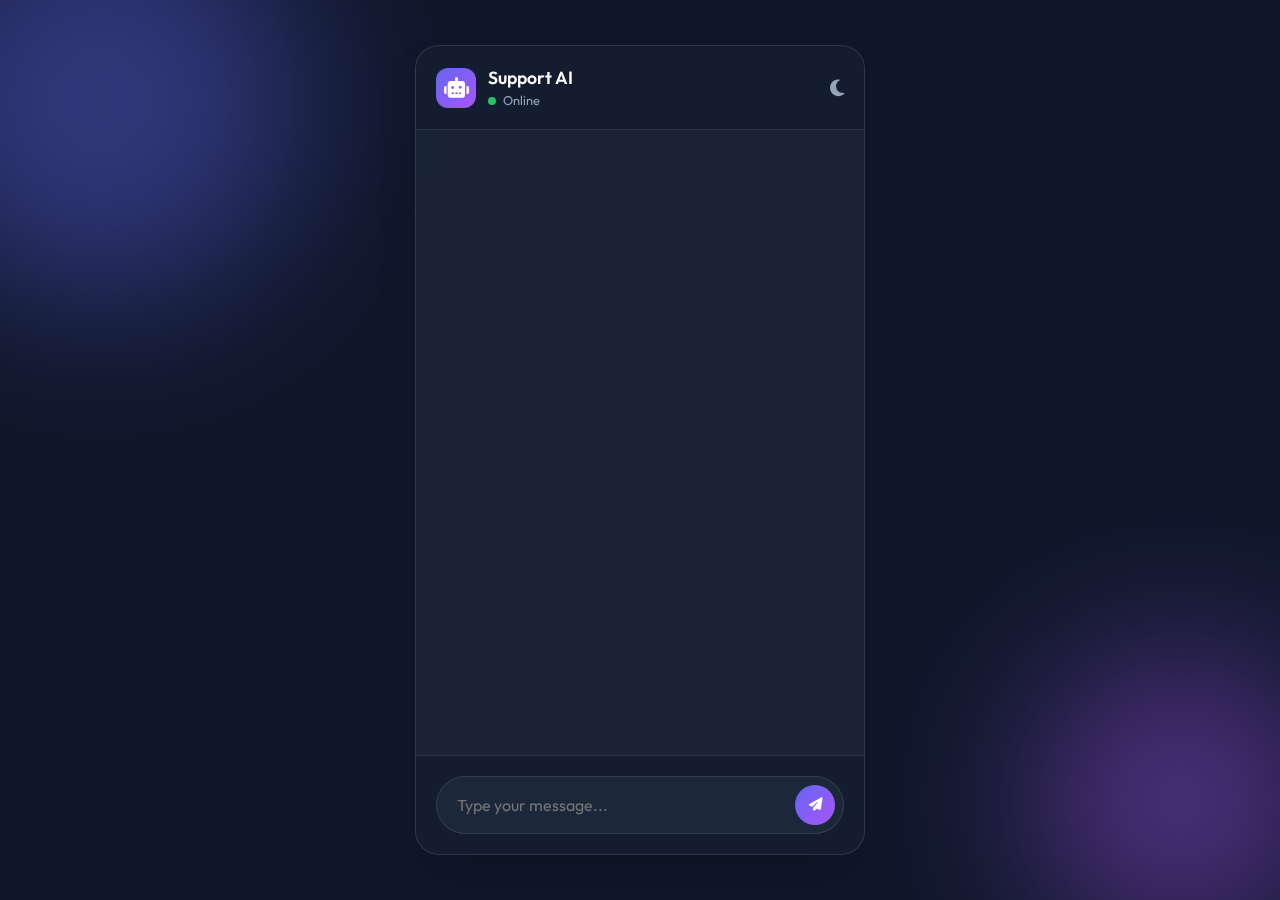
<file: index.html>
<!DOCTYPE html>
<html lang="en">

<head>
    <meta charset="UTF-8">
    <meta name="viewport" content="width=device-width, initial-scale=1.0">
    <title>Customer Support AI</title>
    <link rel="stylesheet" href="style.css">
    <link href="https://fonts.googleapis.com/css2?family=Outfit:wght@300;400;500;600&display=swap" rel="stylesheet">
    <link rel="stylesheet" href="https://cdnjs.cloudflare.com/ajax/libs/font-awesome/6.4.0/css/all.min.css">
</head>

<body>
    <div class="background-globes">
        <div class="globe globe-1"></div>
        <div class="globe globe-2"></div>
    </div>

    <div class="chat-container">
        <header class="chat-header">
            <div class="logo-area">
                <div class="bot-avatar">
                    <i class="fa-solid fa-robot"></i>
                </div>
                <div class="header-info">
                    <h1>Support AI</h1>
                    <span class="status-dot"></span> <span class="status-text">Online</span>
                </div>
            </div>
            <div class="header-actions">
                <button id="theme-toggle" class="icon-btn"><i class="fa-solid fa-moon"></i></button>
            </div>
        </header>

        <div class="chat-messages" id="chat-messages">
            <!-- Messages will be injected here -->
            <div class="message bot-message">
                <div class="message-content">
                    ⚙️ Booting AI neurons…<br>
                    Free servers sleep to save money 💸<br>
                    your first message will take up to 1 min max, promise 😤
                </div>
                <div class="message-time">Just now</div>
            </div>
            <div class="message bot-message">
                <div class="message-content">
                    How can I help you today? to Hello! I'm your AI support assistant. i can help you in<br>1. to know
                    your order status. <br>2. refund <br>3. cancel order <br>4. technincal issue
                </div>
                <div class="message-time">Just now</div>
            </div>
        </div>

        <div class="chat-input-area">
            <div class="input-wrapper">
                <input type="text" id="user-input" placeholder="Type your message..." autocomplete="off">
                <button id="send-btn">
                    <i class="fa-solid fa-paper-plane"></i>
                </button>
            </div>
        </div>
    </div>

    <script src="script.js"></script>
</body>

</html>
</file>
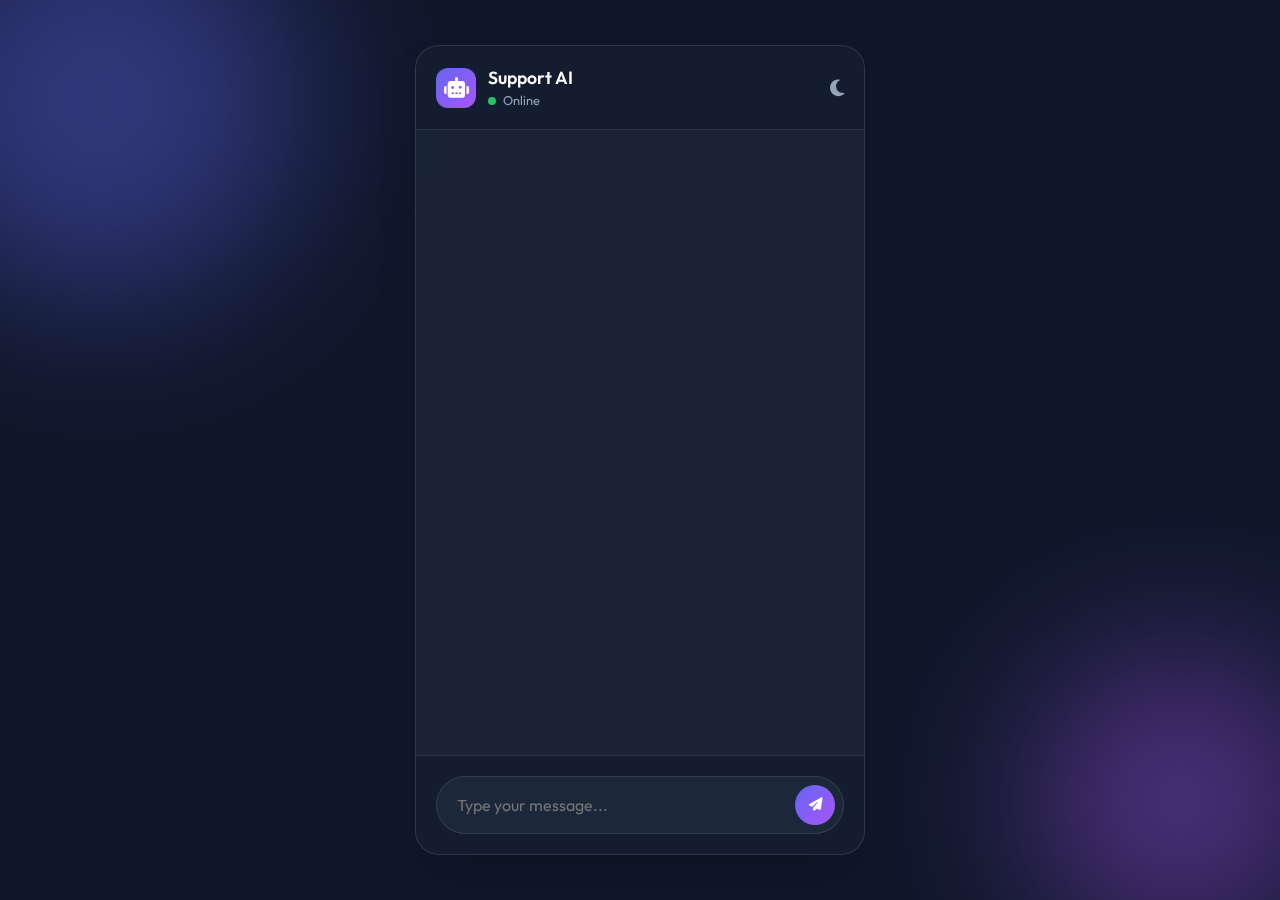
<file: Frontend/index.html>
<!DOCTYPE html>
<html lang="en">
<head>
    <meta charset="UTF-8">
    <meta name="viewport" content="width=device-width, initial-scale=1.0">
    <title>Customer Support AI</title>
    <link rel="stylesheet" href="style.css">
    <link href="https://fonts.googleapis.com/css2?family=Outfit:wght@300;400;500;600&display=swap" rel="stylesheet">
    <link rel="stylesheet" href="https://cdnjs.cloudflare.com/ajax/libs/font-awesome/6.4.0/css/all.min.css">
</head>
<body>
    <div class="background-globes">
        <div class="globe globe-1"></div>
        <div class="globe globe-2"></div>
    </div>

    <div class="chat-container">
        <header class="chat-header">
            <div class="logo-area">
                <div class="bot-avatar">
                    <i class="fa-solid fa-robot"></i>
                </div>
                <div class="header-info">
                    <h1>Support AI</h1>
                    <span class="status-dot"></span> <span class="status-text">Online</span>
                </div>
            </div>
            <div class="header-actions">
                <button id="theme-toggle" class="icon-btn"><i class="fa-solid fa-moon"></i></button>
            </div>
        </header>

        <div class="chat-messages" id="chat-messages">
            <!-- Messages will be injected here -->
            <div class="message bot-message">
                <div class="message-content">
                    Hello! I'm your AI support assistant. How can I help you today?
                </div>
                <div class="message-time">Just now</div>
            </div>
        </div>

        <div class="chat-input-area">
            <div class="input-wrapper">
                <input type="text" id="user-input" placeholder="Type your message..." autocomplete="off">
                <button id="send-btn">
                    <i class="fa-solid fa-paper-plane"></i>
                </button>
            </div>
        </div>
    </div>

    <script src="script.js"></script>
</body>
</html>
</file>
<file: style.css>
:root {
    --primary-color: #6366f1;
    --primary-gradient: linear-gradient(135deg, #6366f1 0%, #a855f7 100%);
    --bg-color: #0f172a;
    --chat-bg: rgba(30, 41, 59, 0.7);
    --text-color: #f8fafc;
    --secondary-text: #94a3b8;
    --message-bot-bg: rgba(51, 65, 85, 0.8);
    --message-user-bg: #6366f1;
    --input-bg: rgba(30, 41, 59, 0.9);
    --border-color: rgba(255, 255, 255, 0.1);
    --shadow-color: rgba(0, 0, 0, 0.2);
}

* {
    margin: 0;
    padding: 0;
    box-sizing: border-box;
    font-family: 'Outfit', sans-serif;
}

body {
    background-color: var(--bg-color);
    color: var(--text-color);
    display: flex;
    justify-content: center;
    align-items: center;
    height: 100vh;
    overflow: hidden;
    position: relative;
}

/* Background Animation */
.background-globes {
    position: absolute;
    top: 0;
    left: 0;
    width: 100%;
    height: 100%;
    z-index: -1;
    overflow: hidden;
}

.globe {
    position: absolute;
    border-radius: 50%;
    filter: blur(80px);
    opacity: 0.4;
}

.globe-1 {
    width: 400px;
    height: 400px;
    background: #6366f1;
    top: -100px;
    left: -100px;
    animation: float 10s infinite ease-in-out;
}

.globe-2 {
    width: 300px;
    height: 300px;
    background: #a855f7;
    bottom: -50px;
    right: -50px;
    animation: float 12s infinite ease-in-out reverse;
}

@keyframes float {
    0%, 100% { transform: translate(0, 0); }
    50% { transform: translate(30px, 30px); }
}

/* Chat Container */
.chat-container {
    width: 100%;
    max-width: 450px;
    height: 90vh;
    background: var(--chat-bg);
    backdrop-filter: blur(20px);
    border: 1px solid var(--border-color);
    border-radius: 24px;
    box-shadow: 0 25px 50px -12px var(--shadow-color);
    display: flex;
    flex-direction: column;
    overflow: hidden;
    position: relative;
}

/* Header */
.chat-header {
    padding: 20px;
    display: flex;
    align-items: center;
    justify-content: space-between;
    border-bottom: 1px solid var(--border-color);
    background: rgba(15, 23, 42, 0.5);
}

.logo-area {
    display: flex;
    align-items: center;
    gap: 12px;
}

.bot-avatar {
    width: 40px;
    height: 40px;
    background: var(--primary-gradient);
    border-radius: 12px;
    display: flex;
    justify-content: center;
    align-items: center;
    font-size: 20px;
    color: white;
}

.header-info h1 {
    font-size: 1.1rem;
    font-weight: 600;
}

.status-dot {
    display: inline-block;
    width: 8px;
    height: 8px;
    background-color: #22c55e;
    border-radius: 50%;
    margin-right: 4px;
}

.status-text {
    font-size: 0.8rem;
    color: var(--secondary-text);
}

.icon-btn {
    background: none;
    border: none;
    color: var(--secondary-text);
    font-size: 1.2rem;
    cursor: pointer;
    transition: color 0.3s ease;
}

.icon-btn:hover {
    color: var(--text-color);
}

/* Messages Area */
.chat-messages {
    flex: 1;
    padding: 20px;
    overflow-y: auto;
    display: flex;
    flex-direction: column;
    gap: 16px;
    scroll-behavior: smooth;
}

.chat-messages::-webkit-scrollbar {
    width: 6px;
}

.chat-messages::-webkit-scrollbar-thumb {
    background-color: rgba(255, 255, 255, 0.1);
    border-radius: 10px;
}

.message {
    max-width: 80%;
    display: flex;
    flex-direction: column;
    gap: 4px;
    animation: fadeIn 0.3s ease-out forwards;
    opacity: 0;
}

@keyframes fadeIn {
    to { opacity: 1; transform: translateY(0); }
    from { opacity: 0; transform: translateY(10px); }
}

.message-content {
    padding: 12px 16px;
    border-radius: 18px;
    font-size: 0.95rem;
    line-height: 1.5;
    position: relative;
    word-wrap: break-word; /* Ensure long text wraps */
}

/* Bot Message */
.bot-message {
    align-self: flex-start;
}

.bot-message .message-content {
    background: var(--message-bot-bg);
    color: var(--text-color);
    border-bottom-left-radius: 4px;
    border: 1px solid var(--border-color);
}

/* User Message */
.user-message {
    align-self: flex-end;
}

.user-message .message-content {
    background: var(--primary-gradient);
    color: white;
    border-bottom-right-radius: 4px;
    box-shadow: 0 4px 15px rgba(99, 102, 241, 0.3);
}

.message-time {
    font-size: 0.7rem;
    color: var(--secondary-text);
    padding: 0 4px;
}

.user-message .message-time {
    align-self: flex-end;
}

/* Input Area */
.chat-input-area {
    padding: 20px;
    background: rgba(15, 23, 42, 0.5);
    border-top: 1px solid var(--border-color);
}

.input-wrapper {
    display: flex;
    align-items: center;
    background: var(--input-bg);
    border: 1px solid var(--border-color);
    border-radius: 50px;
    padding: 8px 8px 8px 20px;
    transition: border-color 0.3s ease;
}

.input-wrapper:focus-within {
    border-color: #6366f1;
}

#user-input {
    flex: 1;
    background: none;
    border: none;
    color: var(--text-color);
    font-size: 1rem;
    outline: none;
    padding-right: 12px;
}

#send-btn {
    width: 40px;
    height: 40px;
    border-radius: 50%;
    border: none;
    background: var(--primary-gradient);
    color: white;
    cursor: pointer;
    display: flex;
    justify-content: center;
    align-items: center;
    transition: transform 0.2s ease, box-shadow 0.2s ease;
}

#send-btn:hover {
    transform: scale(1.05);
    box-shadow: 0 0 15px rgba(99, 102, 241, 0.5);
}

#send-btn:active {
    transform: scale(0.95);
}

/* Responsive Design */
@media screen and (max-width: 480px) {
    .chat-container {
        height: 100vh;
        max-width: 100%;
        border-radius: 0;
    }
}
</file>
<file: Frontend/style.css>
:root {
    --primary-color: #6366f1;
    --primary-gradient: linear-gradient(135deg, #6366f1 0%, #a855f7 100%);
    --bg-color: #0f172a;
    --chat-bg: rgba(30, 41, 59, 0.7);
    --text-color: #f8fafc;
    --secondary-text: #94a3b8;
    --message-bot-bg: rgba(51, 65, 85, 0.8);
    --message-user-bg: #6366f1;
    --input-bg: rgba(30, 41, 59, 0.9);
    --border-color: rgba(255, 255, 255, 0.1);
    --shadow-color: rgba(0, 0, 0, 0.2);
}

* {
    margin: 0;
    padding: 0;
    box-sizing: border-box;
    font-family: 'Outfit', sans-serif;
}

body {
    background-color: var(--bg-color);
    color: var(--text-color);
    display: flex;
    justify-content: center;
    align-items: center;
    height: 100vh;
    overflow: hidden;
    position: relative;
}

/* Background Animation */
.background-globes {
    position: absolute;
    top: 0;
    left: 0;
    width: 100%;
    height: 100%;
    z-index: -1;
    overflow: hidden;
}

.globe {
    position: absolute;
    border-radius: 50%;
    filter: blur(80px);
    opacity: 0.4;
}

.globe-1 {
    width: 400px;
    height: 400px;
    background: #6366f1;
    top: -100px;
    left: -100px;
    animation: float 10s infinite ease-in-out;
}

.globe-2 {
    width: 300px;
    height: 300px;
    background: #a855f7;
    bottom: -50px;
    right: -50px;
    animation: float 12s infinite ease-in-out reverse;
}

@keyframes float {
    0%, 100% { transform: translate(0, 0); }
    50% { transform: translate(30px, 30px); }
}

/* Chat Container */
.chat-container {
    width: 100%;
    max-width: 450px;
    height: 90vh;
    background: var(--chat-bg);
    backdrop-filter: blur(20px);
    border: 1px solid var(--border-color);
    border-radius: 24px;
    box-shadow: 0 25px 50px -12px var(--shadow-color);
    display: flex;
    flex-direction: column;
    overflow: hidden;
    position: relative;
}

/* Header */
.chat-header {
    padding: 20px;
    display: flex;
    align-items: center;
    justify-content: space-between;
    border-bottom: 1px solid var(--border-color);
    background: rgba(15, 23, 42, 0.5);
}

.logo-area {
    display: flex;
    align-items: center;
    gap: 12px;
}

.bot-avatar {
    width: 40px;
    height: 40px;
    background: var(--primary-gradient);
    border-radius: 12px;
    display: flex;
    justify-content: center;
    align-items: center;
    font-size: 20px;
    color: white;
}

.header-info h1 {
    font-size: 1.1rem;
    font-weight: 600;
}

.status-dot {
    display: inline-block;
    width: 8px;
    height: 8px;
    background-color: #22c55e;
    border-radius: 50%;
    margin-right: 4px;
}

.status-text {
    font-size: 0.8rem;
    color: var(--secondary-text);
}

.icon-btn {
    background: none;
    border: none;
    color: var(--secondary-text);
    font-size: 1.2rem;
    cursor: pointer;
    transition: color 0.3s ease;
}

.icon-btn:hover {
    color: var(--text-color);
}

/* Messages Area */
.chat-messages {
    flex: 1;
    padding: 20px;
    overflow-y: auto;
    display: flex;
    flex-direction: column;
    gap: 16px;
    scroll-behavior: smooth;
}

.chat-messages::-webkit-scrollbar {
    width: 6px;
}

.chat-messages::-webkit-scrollbar-thumb {
    background-color: rgba(255, 255, 255, 0.1);
    border-radius: 10px;
}

.message {
    max-width: 80%;
    display: flex;
    flex-direction: column;
    gap: 4px;
    animation: fadeIn 0.3s ease-out forwards;
    opacity: 0;
}

@keyframes fadeIn {
    to { opacity: 1; transform: translateY(0); }
    from { opacity: 0; transform: translateY(10px); }
}

.message-content {
    padding: 12px 16px;
    border-radius: 18px;
    font-size: 0.95rem;
    line-height: 1.5;
    position: relative;
    word-wrap: break-word; /* Ensure long text wraps */
}

/* Bot Message */
.bot-message {
    align-self: flex-start;
}

.bot-message .message-content {
    background: var(--message-bot-bg);
    color: var(--text-color);
    border-bottom-left-radius: 4px;
    border: 1px solid var(--border-color);
}

/* User Message */
.user-message {
    align-self: flex-end;
}

.user-message .message-content {
    background: var(--primary-gradient);
    color: white;
    border-bottom-right-radius: 4px;
    box-shadow: 0 4px 15px rgba(99, 102, 241, 0.3);
}

.message-time {
    font-size: 0.7rem;
    color: var(--secondary-text);
    padding: 0 4px;
}

.user-message .message-time {
    align-self: flex-end;
}

/* Input Area */
.chat-input-area {
    padding: 20px;
    background: rgba(15, 23, 42, 0.5);
    border-top: 1px solid var(--border-color);
}

.input-wrapper {
    display: flex;
    align-items: center;
    background: var(--input-bg);
    border: 1px solid var(--border-color);
    border-radius: 50px;
    padding: 8px 8px 8px 20px;
    transition: border-color 0.3s ease;
}

.input-wrapper:focus-within {
    border-color: #6366f1;
}

#user-input {
    flex: 1;
    background: none;
    border: none;
    color: var(--text-color);
    font-size: 1rem;
    outline: none;
    padding-right: 12px;
}

#send-btn {
    width: 40px;
    height: 40px;
    border-radius: 50%;
    border: none;
    background: var(--primary-gradient);
    color: white;
    cursor: pointer;
    display: flex;
    justify-content: center;
    align-items: center;
    transition: transform 0.2s ease, box-shadow 0.2s ease;
}

#send-btn:hover {
    transform: scale(1.05);
    box-shadow: 0 0 15px rgba(99, 102, 241, 0.5);
}

#send-btn:active {
    transform: scale(0.95);
}

/* Responsive Design */
@media screen and (max-width: 480px) {
    .chat-container {
        height: 100vh;
        max-width: 100%;
        border-radius: 0;
    }
}
</file>
